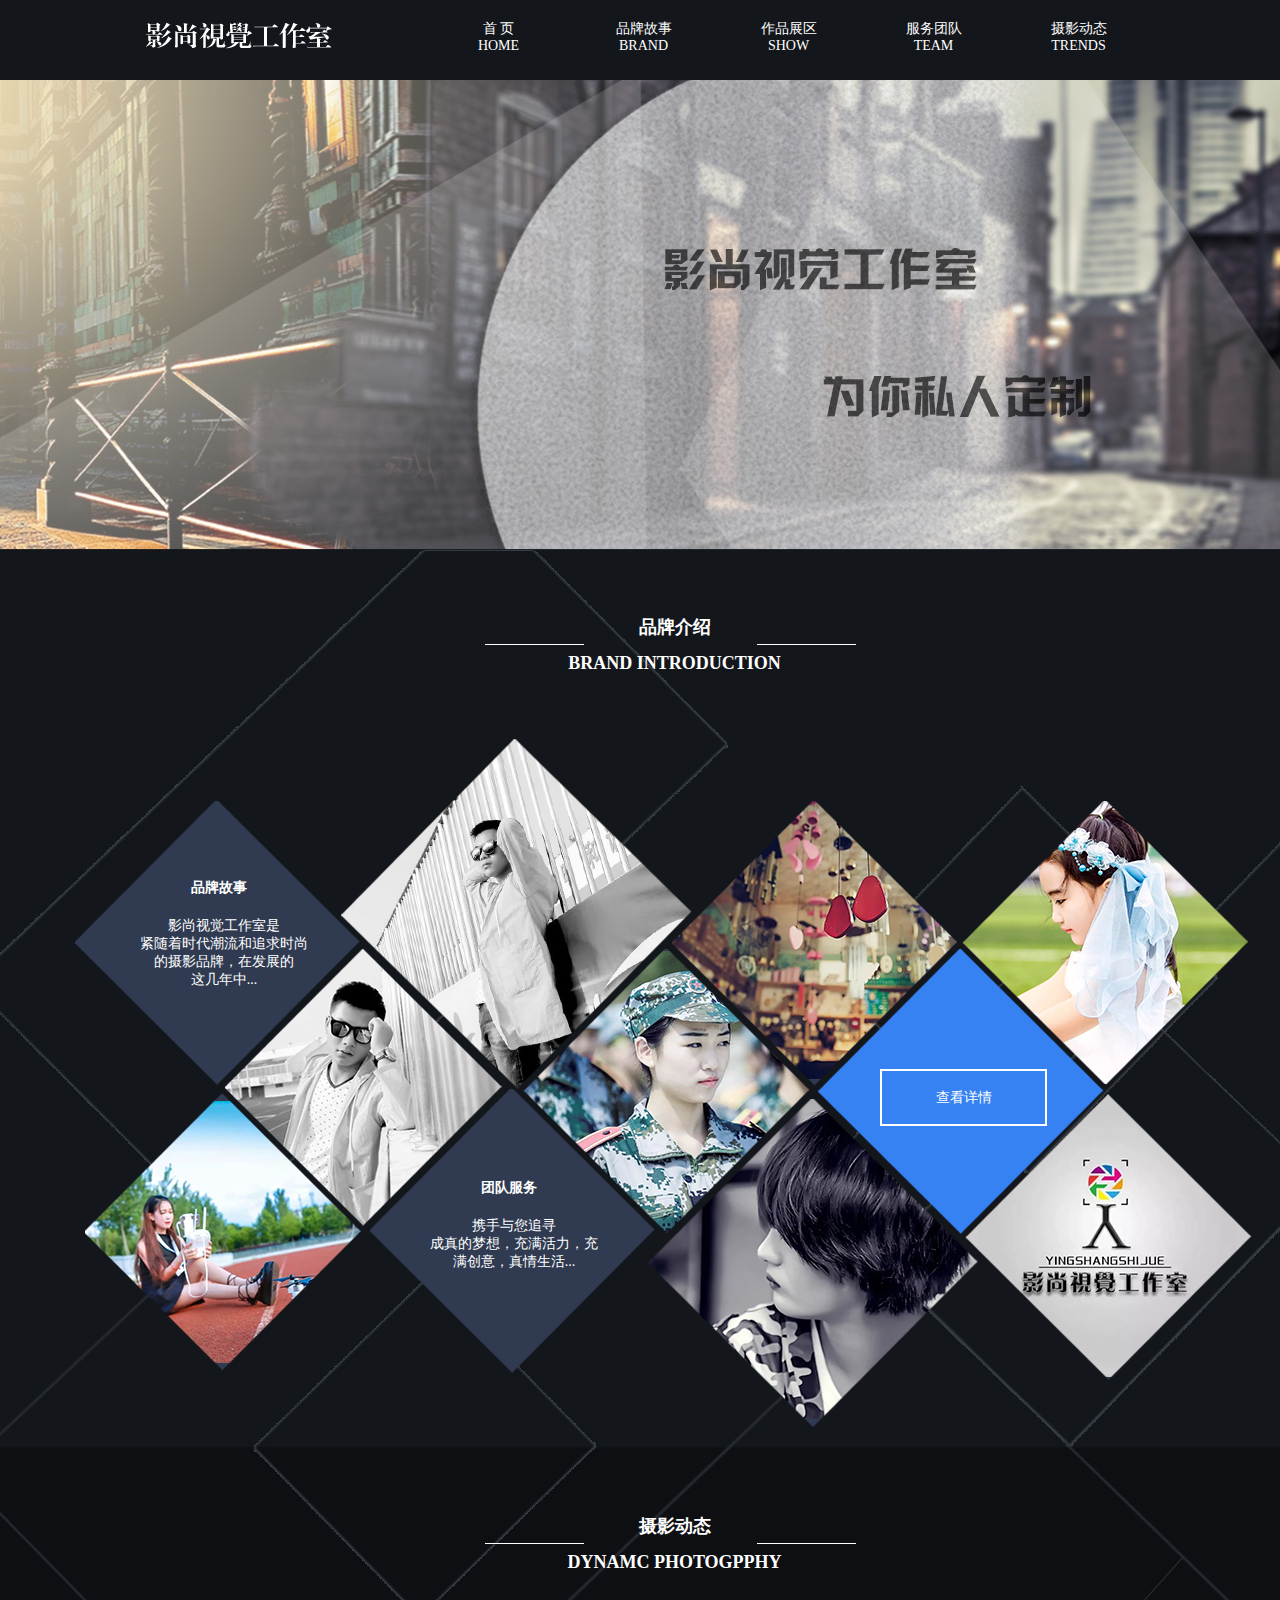
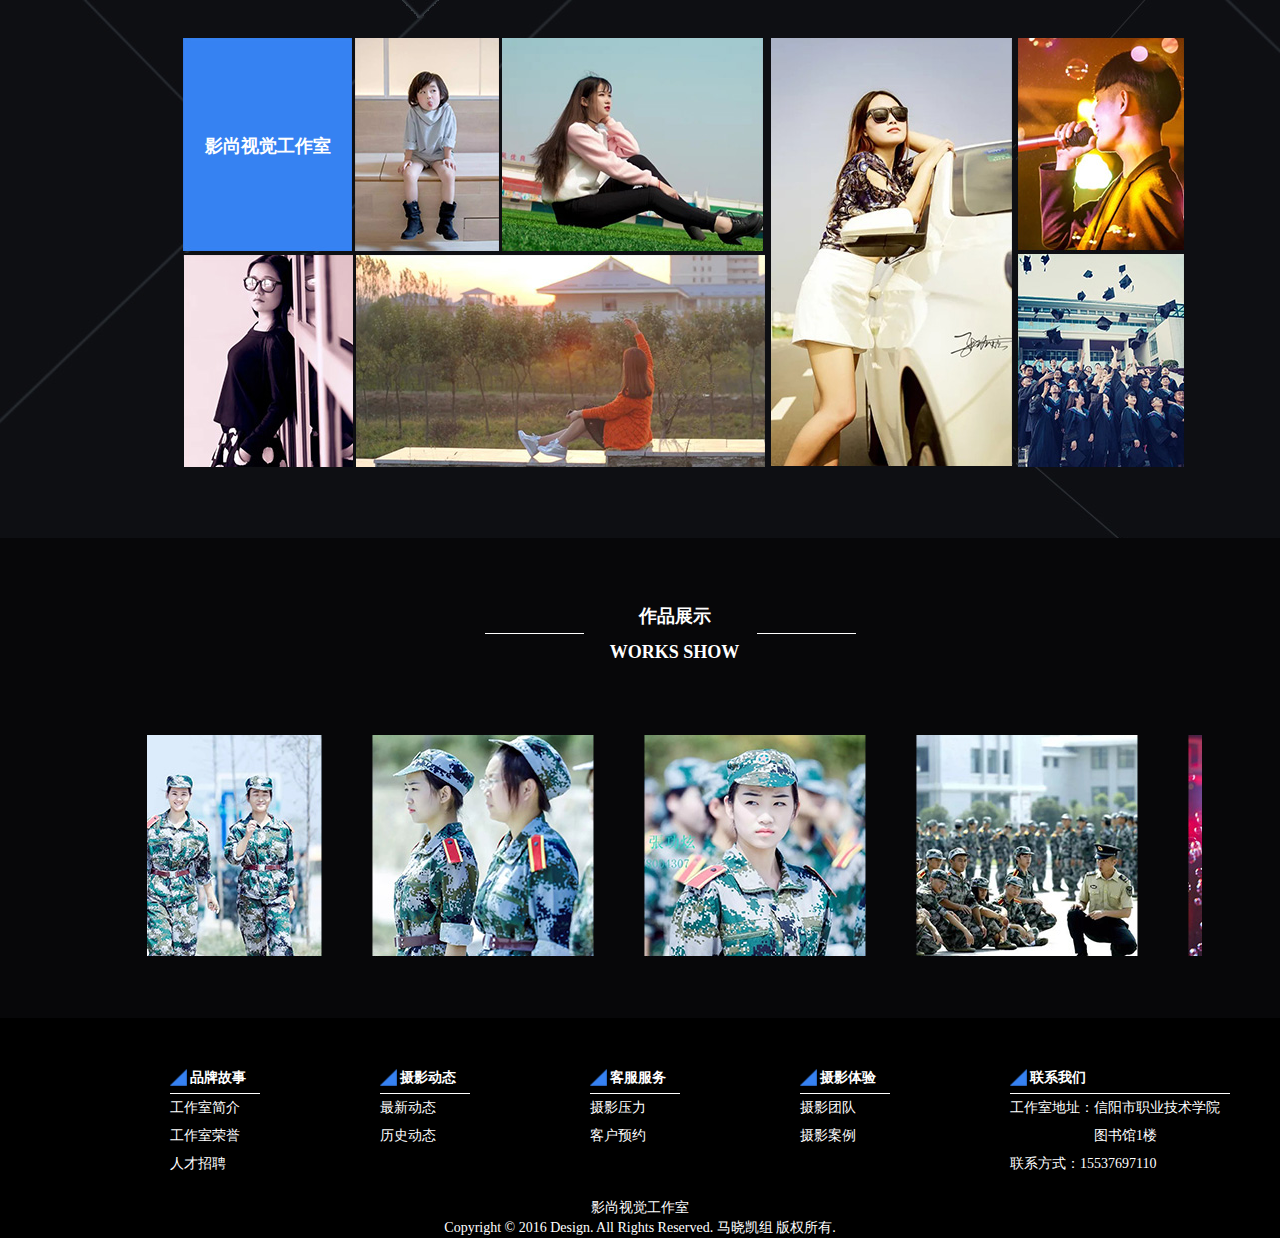
<file: index.html>
<!DOCTYPE html>
<html>
	<head>
		<meta charset="UTF-8">
		<title>影尚首页，用心拍摄美好时光！</title>
        	<link rel="stylesheet" type="text/css" href="css/YSSJ.css">
        	<script type="text/javascript" src="js/jquery.min.js"></script>
        	<script type="text/javascript" src="js/YSSJ.js"></script>    	
	</head>
<body>
<!------------------------------------------TOP---------------------------------------->
<div class="top">
		<div class="nav">
                <div class="logo"></div>
                <ul>
                    <li><a href="index.html">首 页<br/>HOME</a></li>
                    <li><a href="introduction.html">品牌故事<br/>BRAND</a>
                        <ul>
                            <li><a href="#">工作室简介</a></li>
                            <li><a href="#">工作室荣誉</a></li>
                            <li><a href="#">人才招聘</a></li>
                        </ul>
                    </li>
                    <li><a href="list.html">作品展区<br/>SHOW</a></li>
                    <li><a href="#">服务团队<br/>TEAM</a>
                        <ul>
                            <li><a href="#">客户预约</a></li>
                            <li><a href="#">联系我们</a></li>
                        </ul>
                    </li>
                    <li><a href="#">摄影动态<br/>TRENDS</a>
                        <ul>
                            <li><a href="#">最新动态</a></li>
                            <li><a href="#">历史动态</a></li>
                        </ul>
                    </li>
                </ul>
		</div>
</div>
<div class="clearfix"></div>
<!-----------------------------------------banner---------------------------------------->
<div class="banner">
		<ul>
			<li><img src="images/banner01.jpg"></li>
			<li><img src="images/banner02.jpg"></li>
			<li><img src="images/banner03.jpg"></li>
		</ul>
	<div class="btn"></div>
</div>
<div class="clearfix"></div>
<div class="brand">
	<h1> 品牌介绍<br>BRAND  INTRODUCTION</h1>
	<div class="one">
		<ul>
			<li class="pic1"><img src="images/br_09.png"></li>
			<li class="pic2"><img src="images/br_02.png"></li>
			<li class="pic3"><img src="images/br_03.png"></li>
			<li class="pic4"><img src="images/br_04.png"></li>
		</ul>
	</div>
	<div class="two">
		<ul>
			<li class="pic5"><img src="images/br_05.png"></li>
			<li class="pic6"><img src="images/br_06.png"></li>
			<li class="pic7"><img src="images/br_07.png"></li>
		</ul>
	</div>
	<div class="three">
		<ul>
			<li class="pic8"><img src="images/br_08.png"></li>
			<li class="pic9"><img src="images/br_09.png"></li>
			<li class="pic10"><img src="images/br_10.png"></li>
			<li class="pic11"><img src="images/br_11.png"></li>
		</ul>
	</div>
	<div class="pin">
		<h2>品牌故事</h2>
		<a href="#">影尚视觉工作室是<br>紧随着时代潮流和追求时尚<br>的摄影品牌，在发展的<br>这几年中...</a>
	</div>
	<div class="team">
		<h2>团队服务</h2>
		<a href="#">携手与您追寻<br>成真的梦想，充满活力，充<br>满创意，真情生活...</a>
	</div>
	<div class="btn">
		<input type="button" value="查看详情" />
	</div>
</div>
<div class="clearfix"></div>
<div class="dyna">
	<h1>摄影动态<br>DYNAMC PHOTOGPPHY</h1>
	<div class="left">
		<ul>
			<li class="first"><input type="button" value="影尚视觉工作室"></li>
			<li><img src="images/dl_2.jpg"></li>
			<li><img src="images/dl_3.jpg"></li>
			<li><img src="images/dl_4.jpg"></li>
			<li><img src="images/dl_5.jpg"></li>
		</ul>
	</div>
	<div class="right">
		<ul>
			<li><img src="images/dr_1.jpg"></li>
			<li><img src="images/dr_2.jpg"></li>
			<li><img src="images/dr_3.jpg"></li>
		</ul>
	</div>
</div>
<div class="clearfix"></div>
<!--------------------作品展示---------------------->
<div class="show">	
	<h1>作品展示<br>WORKS SHOW</h1>
<div class="pic" id="box">
	<ul id="one">
		<li><img src="images/show_01.jpg"></li>
		<li><img src="images/show_02.jpg"></li>
		<li><img src="images/show_03.jpg"></li>
		<li><img src="images/show_04.jpg"></li>
		<li><img src="images/show_05.jpg"></li>
		<li><img src="images/show_06.jpg"></li>
		<li><img src="images/show_07.jpg"></li>
		<li><img src="images/show_08.jpg"></li>
		<li><img src="images/show_09.jpg"></li>
		<li><img src="images/show_10.jpg"></li>
		<li><img src="images/show_11.jpg"></li>
	</ul>
</div>
</div>
<div class="clearfix"></div>
<!------------------------------------------foot---------------------------------------->
	<div class="foot">
    	<ul>
        	<li>
            	<h1>品牌故事</h1>
                <ul>
                	<li><a href="#">工作室简介</a></li>
                    <li><a href="#">工作室荣誉</a></li>
                    <li><a href="#">人才招聘</a></li>
                </ul>
            </li>
            <li>
            	<h1>摄影动态</h1>
                <ul>
                	<li><a href="#">最新动态</a></li>
                    <li><a href="#">历史动态</a></li>
               </ul>
            </li>
            <li>
            	<h1>客服服务</h1>
                <ul>
                	<li><a href="#">摄影压力</a></li>
                    <li><a href="#">客户预约</a></li>
                </ul>
            </li>
            <li>
            	<h1>摄影体验</h1>
                <ul>
                	<li><a href="#">摄影团队</a></li>
                    <li><a href="#">摄影案例</a></li>
               </ul>
            </li>
             <li>
            	<h1 class="tell">联系我们</h1>
                <ul>
               	<li>工作室地址：信阳市职业技术学院<br/> 　　　　　　图书馆1楼</li>
                    <li>联系方式：15537697110</li>
               </ul>
            </li>
    	</ul>
	<div class="clearfix"></div>
    	<div class="ban">
        	<ul>
        		<li>影尚视觉工作室</li>
         	   <li>Copyright © 2016 Design. All Rights Reserved. 马晓凯组 版权所有.</li>
        	</ul>
   	 	</div>
	</div>
        
	</body>
</html>
</file>
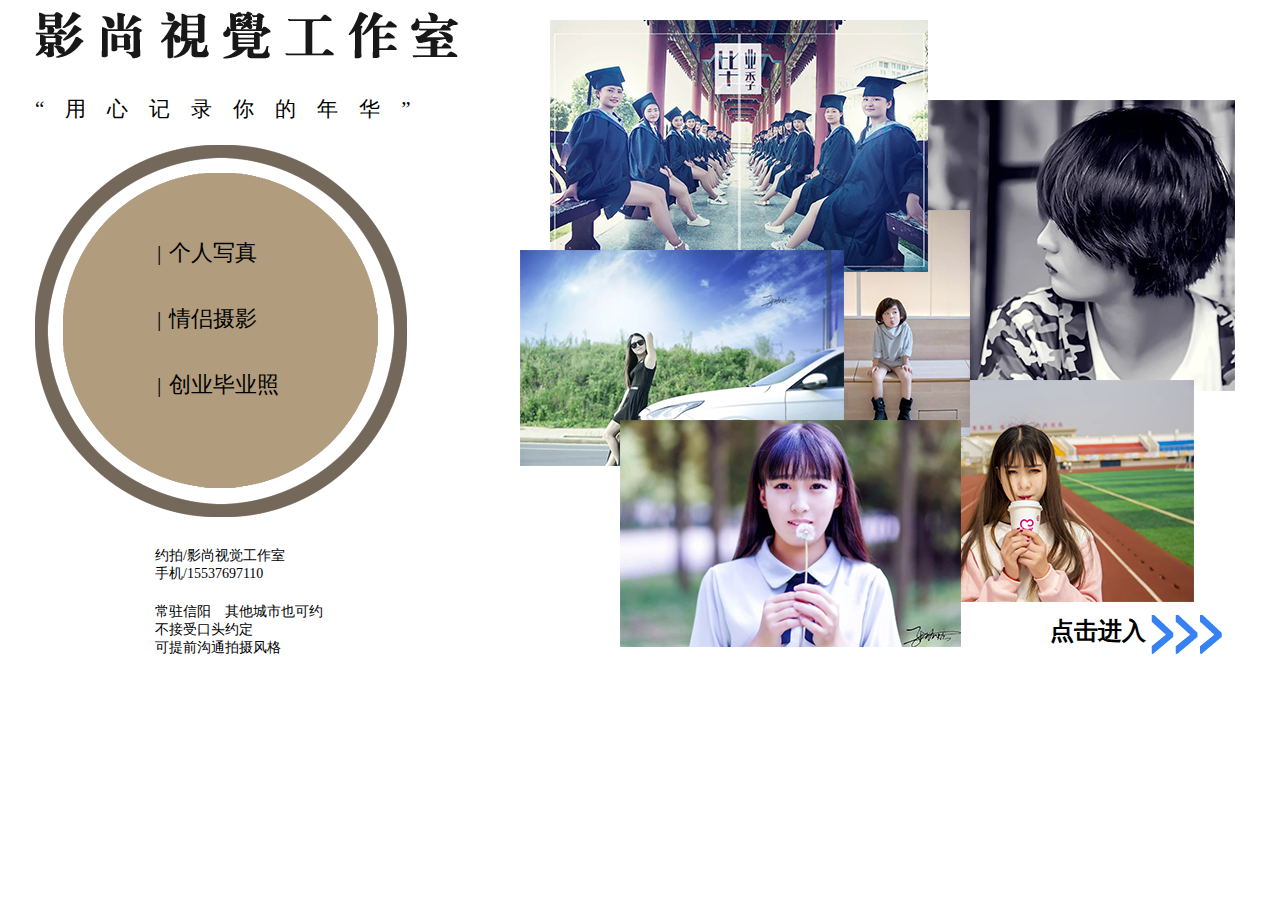
<file: center.html>
<!DOCTYPE html PUBLIC "-//W3C//DTD XHTML 1.0 Transitional//EN" "http://www.w3.org/TR/xhtml1/DTD/xhtml1-transitional.dtd">
<html xmlns="http://www.w3.org/1999/xhtml">
<head>
<meta http-equiv="Content-Type" content="text/html; charset=utf-8" />
<title>进入影尚，用心选择美好风格！</title>
    <link rel="stylesheet" type="text/css" href="css/YSSJ.css">
    <script type="text/javascript" src="js/jquery.min.js"></script>
    <script type="text/javascript" src="js/YSSJ.js"></script>    	
	<style>
		body{background: #fff; position:relative;}
	</style>
</head>

<body>
<div class="wrop">
	<div class="left">
    	<h1></h1>
		<h2 class="love">“　用　心　记　录　你　的　年　华　”</h2>
        <div class="pro">
            <ul>
               <li><span>|</span><a href="#"> 个人写真</a></li>
               <li><span>|</span><a href="#"> 情侣摄影</a></li>
               <li><span>|</span><a href="#"> 创业毕业照</a></li>
            </ul>
        </div>
        <div class="txt">
            <p>约拍/影尚视觉工作室<br/>手机/15537697110</p>  
            <p>常驻信阳　其他城市也可约<br/>不接受口头约定<br/>可提前沟通拍摄风格</p> 
       	</div>
    </div>
    <div class="right">
    	<div class="tu">
        	<ul>
        		<li class="tu2"><img src="images/tp-2.png" width="435" height="291" /></li>
        	 	<li class="tu5"><img src="images/tp-5.png" width="334" height="222" /></li>
        	 	<li class="tu4"><img src="images/tp-4.png" width="150" height="226" /></li>
            	<li class="tu1"><img src="images/tp-1.png" width="378" height="252" /></li>
                <li class="tu3"><img src="images/tp-3.png" width="324" height="216" /></li>
                <li class="tu6"><img src="images/tp-6.png" width="341" height="227" /></li>   
        	</ul>
		</div>
    </div>
</div>
<div class="cen"><a href="index.html">点击进入</a><p></p></div>  
</body>
</html>
</file>
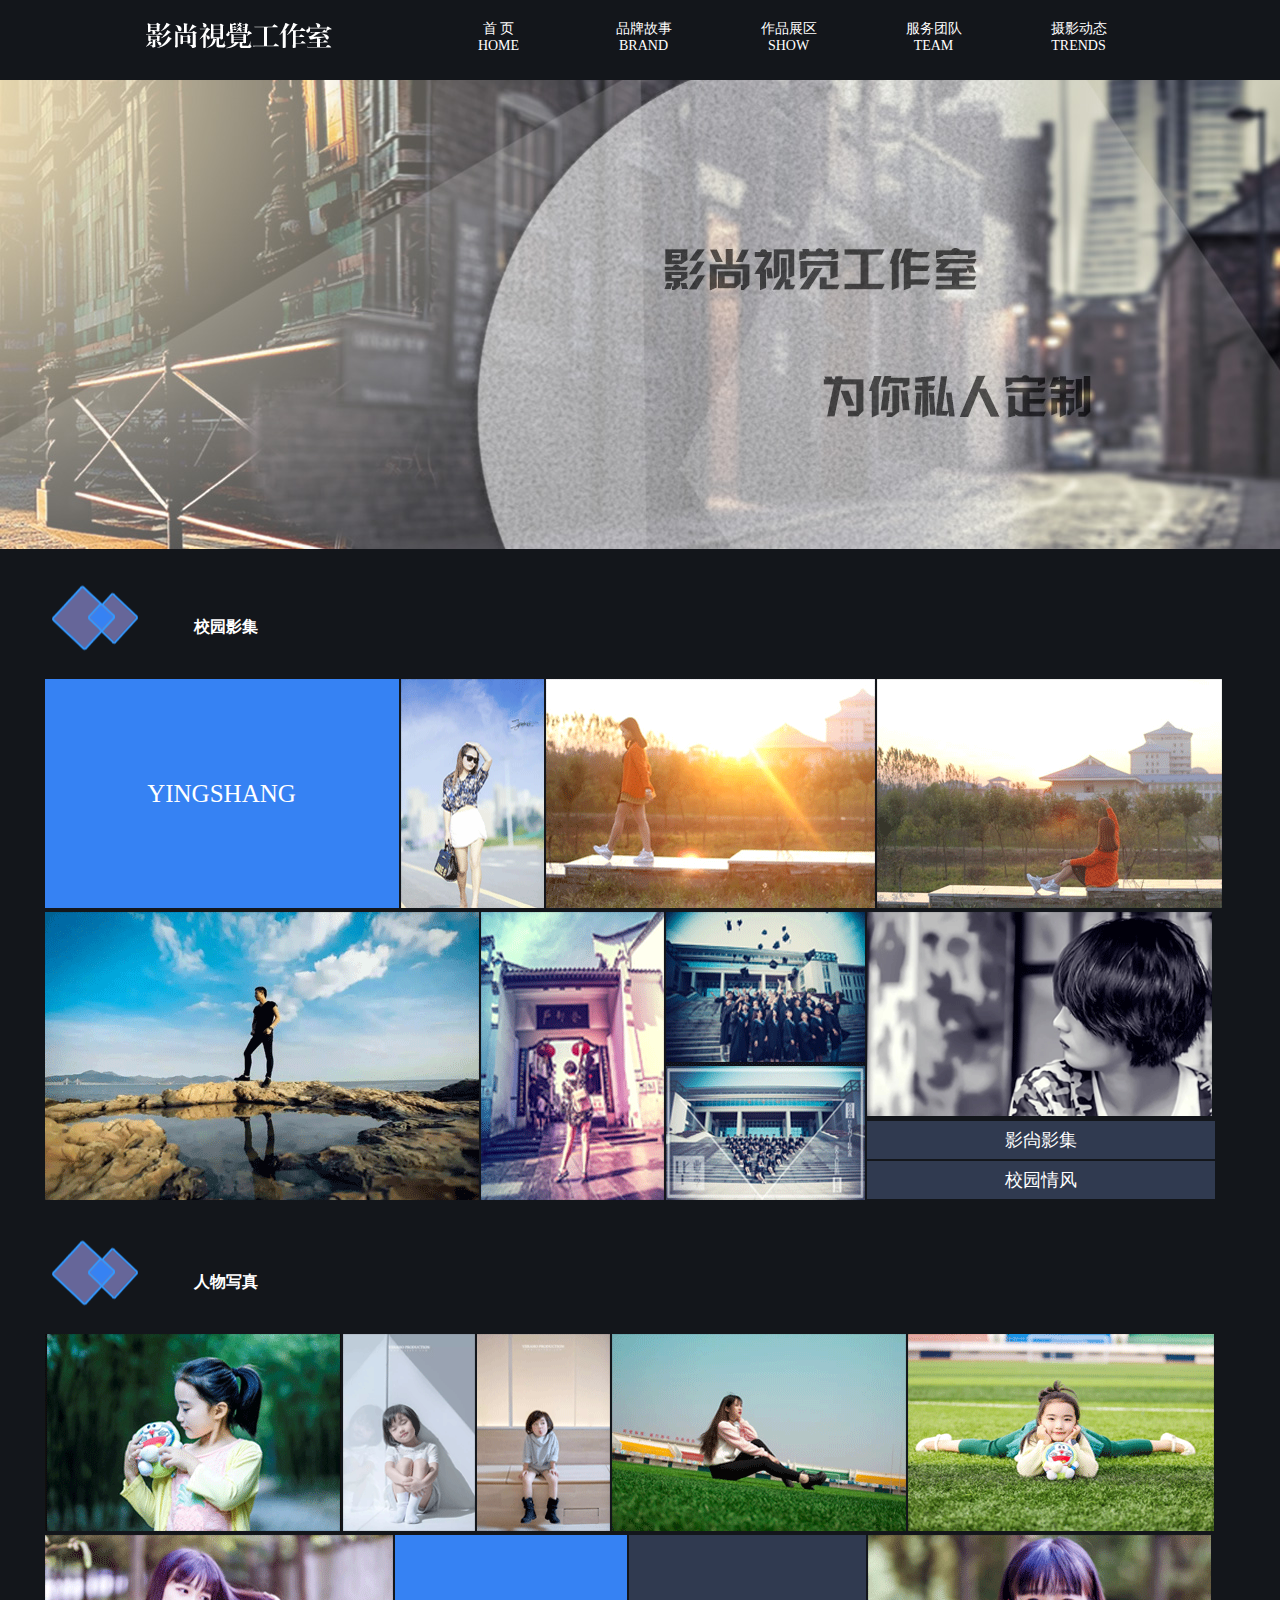
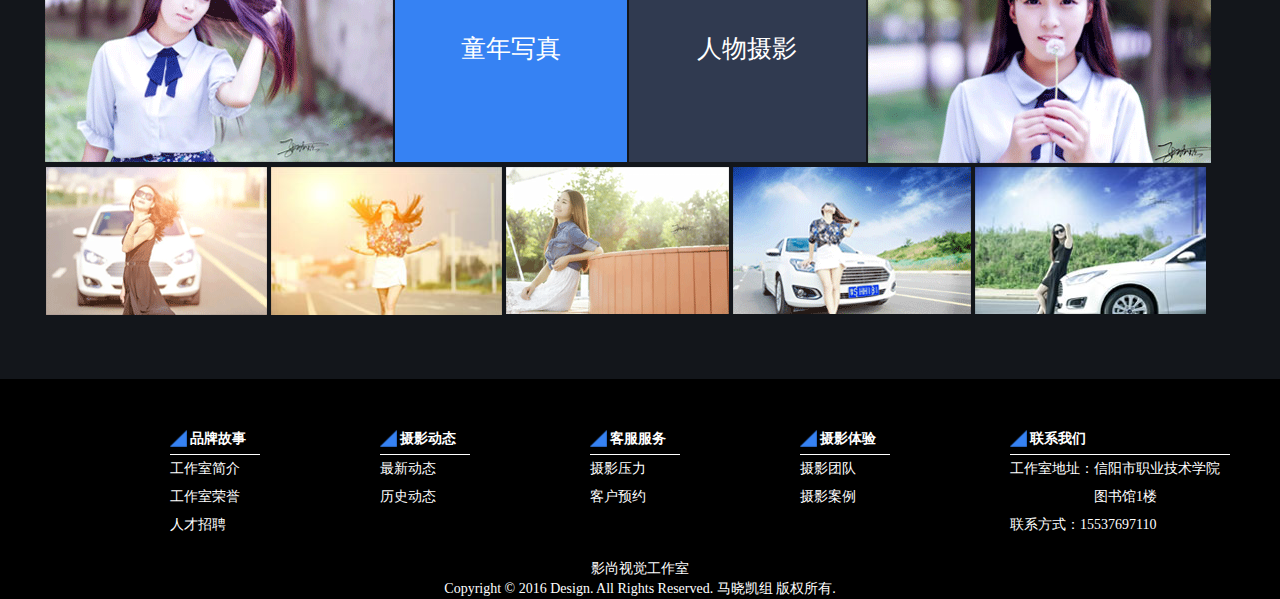
<file: list.html>
<!DOCTYPE html>
<html>
	<head>
		<meta charset="UTF-8">
		<title>影尚风格，用心定格美好时光！</title>
        <link rel="stylesheet" type="text/css" href="css/YSSJ.css">
        <script type="text/javascript" src="js/jquery.min.js"></script>	
        <script type="text/javascript" src="js/YSSJ.js"></script>
	</head>
<body> 
<!------------------------------------------TOP---------------------------------------->
	<div class="nav">
        <div class="logo"></div>
            <ul>
                <li><a href="index.html">首 页<br/>HOME</a></li>
                <li><a href="introduction.html">品牌故事<br/>BRAND</a>
                    <ul>
                        <li><a href="#">工作室简介</a></li>
                        <li><a href="#">工作室荣誉</a></li>
                        <li><a href="#">人才招聘</a></li>
                    </ul>
                </li>
                <li><a href="list.html">作品展区<br/>SHOW</a></li>
                <li><a href="#">服务团队<br/>TEAM</a>
                    <ul>
                        <li><a href="#">客户预约</a></li>
                        <li><a href="#">联系我们</a></li>
                    </ul>
                </li>
               <li><a href="#">摄影动态<br/>TRENDS</a>
                    <ul>
                        <li><a href="#">最新动态</a></li>
                        <li><a href="#">历史动态</a></li>
                    </ul>
                </li>
            </ul>
	</div>
<div class="clearfix"></div>
<div class="banner">
		<ul>
			<li><img src="images/banner01.jpg"></li>
			<li><img src="images/banner02.jpg"></li>
			<li><img src="images/banner03.jpg"></li>
		</ul>
	<div class="btn"></div>
</div>
<div class="clearfix"></div>
<!-------------------------------------------body------------------------------------------->
     <div class="wrap">
		<div class="school">
			<h1>校园影集</h1>
			<div class="sch1">
				<ul>
					<li class="ying"><a href="#">YINGSHANG</a></li>
					<li><a href="#"><img src="images/pic-01.gif" width="143" height="229"></a></li>
					<li><a href="#"><img src="images/pic_02.gif" width="329" height="229"></a></li>
					<li><a href="#"><img src="images/pic_03.gif" width="345" height="229"></a></li>
				</ul>
			</div>
			<div class="sch2">
               <ul>
                  <li><a href="#"><img src="images/pic_04.gif" width="434" height="288"></a></li>
                  <li><a href="#"><img src="images/pic_05.gif" width="183" height="288"></a></li>
                  <li><a href="#"><img src="images/pic_06.gif" width="199" height="288"></a></li>
                  <li><a href="#"><img src="images/pic_07.gif" width="347" height="204"></a></li>
                  <li>
                  <input type="button" value="影尙影集" placeholder=""/><br/>
                  <input type="button" value="校园情风" placeholder=""/>
                  </li>
               </ul>
            </div>
		</div>
	<div class="clearfix"></div>
   <!---------------人物写真----------------> 
        <div class="people">
           <h1>人物写真</h1>
              <div class="peo1">
                <ul>
                    <li><a href="#"><img src="images/peo-01.gif" width="296" height="197"></a></li>
                    <li><a href="#"><img src="images/peo-02.gif" width="132" height="197"></a></li>
                    <li><a href="#"><img src="images/peo-03.gif" width="133" height="197"></a></li>
                    <li><a href="#"><img src="images/peo-04.gif" width="294" height="197"></a></li>
                    <li><a href="#"><img src="images/peo-05.gif" width="306" height="197"></a></li>
                </ul>
              </div>
              <div class="peo2">
                  <ul>
                    <li><a href="#"><img src="images/peo-06.gif" width="348" height="227"></a></li>
                    <li class="tong"><a href="#">童年写真</a></li>
                    <li class="ren"><a href="#">人物摄影</a></li>
                    <li><a href="#"><img src="images/peo-07.gif" width="343" height="228"></a></li>
                </ul>
              </div>
              <div class="peo3">
                  <ul>
                    <li><a href="#"><img src="images/peo-08.gif" width="221" height="148"></a></li>
                    <li><a href="#"><img src="images/peo-09.jpg" width="231" height="148"></a></li>
                    <li><a href="#"><img src="images/peo-10.gif" width="223" height="147"></a></li>
                    <li><a href="#"><img src="images/peo-11.gif" width="238" height="147"></a></li>
                    <li><a href="#"><img src="images/peo-12.jpg" width="231" height="147"></a></li>
                </ul>
              </div>
        </div>    
    </div>
<div class="clearfix"></div>
<!------------------------------------------foot---------------------------------------->
        <div class="foot">
        	<ul>
            	<li>
                	<h1>品牌故事</h1>
                    <ul>
                    	<li><a href="#">工作室简介</a></li>
                        <li><a href="#">工作室荣誉</a></li>
                        <li><a href="#">人才招聘</a></li>
                    </ul>
                </li>
                <li>
                	<h1>摄影动态</h1>
                    <ul>
                    	<li><a href="#">最新动态</a></li>
                        <li><a href="#">历史动态</a></li>
                   </ul>
                </li>
                <li>
                	<h1>客服服务</h1>
                    <ul>
                    	<li><a href="#">摄影压力</a></li>
                        <li><a href="#">客户预约</a></li>
                    </ul>
                </li>
                <li>
                	<h1>摄影体验</h1>
                    <ul>
                    	<li><a href="#">摄影团队</a></li>
                        <li><a href="#">摄影案例</a></li>
                   </ul>
                </li>
                 <li>
                	<h1 class="tell">联系我们</h1>
                    <ul>
                    	<li>工作室地址：信阳市职业技术学院<br/> 　　　　　　图书馆1楼</li>
                        <li>联系方式：15537697110</li>
                   </ul>
                </li>
           </ul>
    <div class="clearfix"></div>
           <div class="ban">
           		<ul>
                	<li>影尚视觉工作室</li>
                    <li>Copyright © 2016 Design. All Rights Reserved. 马晓凯组 版权所有.</li>
                </ul>
           </div>
        </div>
</body>
</html>
</file>
<file: css/YSSJ.css>
/*--------------------------------------------------公共部分-----------------------------------------------*/
*{margin:0; padding:0; list-style:none; font-size:14px;color: #fff;}
body{background:#13161b;}
a{text-decoration:none; font-family:"微软雅黑";/*color:#fff;*/}
.clearfix{clear: both;}
/*-------------------------------------------top------------------------------------------*/
.top{position:relative;}
.nav .logo{background:url(../images/text.png) no-repeat left center;float:left; width:191px; height:75px;  margin-right:90px;}
.nav{background-color:#13161b; height:80px; padding:0 145px 0 145px;min-width:1050px;}
.nav>ul>li{float:left; width:145px; text-align:center;height:57px; padding-top:20px;}
.nav>ul>li:hover{background-color:#000; border-bottom:3px #3682f3 solid;}
.nav>ul>li>ul{margin: 22px 0;}
.nav>ul>li>ul>li{background-color:#000;padding: 10px 0;opacity: 0.8;}
.nav>ul>li>ul>li>a:hover{color:#fff; text-decoration: underline;}
.nav>ul>li>ul{display:none;}
.nav>ul>li:hover>ul{display:block;}
.banner{position:absolute; z-index:-1;}
/*-----------------------------------------banner-------------------------------------*/
.banner{width:1349px;height:469px;overflow: hidden;position: relative;}
.banner li{list-style: none;}
.btn{position: absolute;bottom:5px;left: 45%;}
.btn span{width: 20px;height: 20px;background: #CCCCCC;opacity: 0.6;margin-right: 15px;display: inline-block;border-radius: 50%;}
.btn .cur{background: #01AAFF;opacity: 0.5;}
/*------------------------------------------foot----------------------------------------*/
.foot{background-color:#000; height:220px;min-width:1230px; color:#fff;}
.foot h1{ background:url(../images/foot-01.png) no-repeat left 1px; text-indent:20px;border-bottom:1px solid #fff; padding-bottom:5px; line-height:20px; width:90px;}
.foot>ul{ margin-left:170px; }
.foot>ul>li{ float:left;padding-top:50px;}
.foot>ul>li>ul{float:left; width:210px; }
.foot>ul>li>ul>li{line-height:2em;}
.foot>ul>li>ul>li a:hover{text-decoration: underline;}
.foot .tell{width:220px;}
.foot .ban{text-align:center; padding-top:20px;}
.foot .ban li{line-height: 20px;}




/*------------------------------------------------首页----------------------------------------------*/
/*------------------品牌介绍-------------------*/
.brand,.dyna{background:no-repeat center center;padding-top: 60px;}
.brand{height: 839px;background: url(../images/brand-bg.jpg);position: relative;min-width: 1349px;}
.brand .one{position: absolute;left: 15px;}
.brand .two{position: absolute;left: 225px;top: 400px;}
.brand .three{position: absolute;left: 85px;top: 545px;}
.brand .one li,.brand .two li,.brand .three li{float: left;}
.brand .one .pic1,.brand .one .pic3,.brand .one .pic4{margin-top: 60px;}
.brand .one .pic1{margin-left: 60px;}
.brand .one .pic2{margin-left: -20px;margin-top: -2px;}
.brand .one .pic3{margin-left: -20px;margin-right: 3px;}
.brand .two .pic6{margin-right: 8px; margin-left: 20px;}
.brand .three .pic9{margin-left: 8px;margin-top: -5px;}
.brand .three .pic10{margin-left: -7px;margin-top: 5px;}
.brand .three .pic11{margin-left: -13px;}
.brand .one .pic2:hover,.brand .one .pic3:hover,.brand .one .pic4:hover,.brand .two .pic5:hover,.brand .two .pic6:hover,.brand .three .pic8:hover,.brand .three .pic10:hover,.brand .three .pic11:hover{opacity: 0.5;}
/*---------品牌介绍文字--------*/
.pin,.team,.btn{position: absolute;text-align: center;}
.pin h2,.team h2{margin-bottom: 20px;margin-left: -10px;}
.pin{left: 140px;top:330px;}
.team{left: 430px;top:630px;}
.btn{left:880px;top:520px;}
.pin a:hover,.team a:hover{color: #8fbcff;}
.btn input{width: 167px;height: 57px;background:#3682f3;border: 2px #fff solid;}
/*-------------------摄影动态--------------------*/
.dyna{height: 630px;background: url(../images/dyna-bg.jpg);min-width: 1349px;}
.dyna .left{width: 588px;height: 415px;margin-left: 183px;float: left;}
.dyna .right{width: 450px;height: 430px;float: right;margin-right: 128px;}
.dyna .left .first input{background: url(../images/dl_1.jpg) no-repeat center center;width: 169px;height: 215px;border: none;font-family: "微软雅黑";font-size: 18px;font-weight: bold;cursor: pointer;}
.dyna .left .first input:hover{background: #37629D;}
.dyna .left li,.dyna .right li{float: left; margin-right: 3px; margin-top: -2px;}
/*------------------作品展示-------------------*/
.show{background-color: #070709;height: 420px;padding-top: 60px;min-width: 1349px;}
.show h1,.brand h1,.dyna h1{font-family: "微软雅黑";font-size: 18px;text-align: center;background: url(../images/show_line.png) no-repeat center center;margin-bottom: 60px;line-height: 2em;}
.pic img{width: 222px;height: 222px; margin-right: 40px;}
.pic{width: 1055px;height: 283px;margin: 20px auto;position: relative;overflow: hidden;}
.pic ul{position: absolute;width: 9999px;}
.pic li{float: left;padding: 5px;}




/*-----------------------------------------------list页面----------------------------------------------*/
.wrap{width:1193px; margin:0 auto;height: 1400px;}
.school h1,.people h1,.si h1,.yi h1,.qi h1{color:#FFF; background:url(../images/h-bg.png) no-repeat left center;font-size: 16px; text-indent:150px;height:65px; line-height:65px; margin-bottom:20px; margin-top:30px; padding-top:15px;}
.school .sch1 li,.people .peo1 li,.people .peo2 li{float:left; list-style:none; margin:0 1px;}
.school .sch1 .ying{width:354px; height:229px; background:#3682f3; text-align:center; line-height:229px;}
.school .sch1 .ying a{color:#FFF; font-size:25px; text-decoration:none;}
.school .sch2 li{float:left; list-style:none; margin:0 1px;} 
.school .sch2 input{width:348px; height:38px; background:#303a50; border:none; color:#FFF; margin:1px auto;font-size:18px;}
.school .sch2 input:hover{background:#3682f3;}
/*-------------人物写真---------------*/	
.people .tong{width:232px; height:227px; text-align:center; line-height:227px; background:#3682f3;}
.people .tong a{color:#FFF; font-size:25px; text-decoration:none;}
.people .ren{width:237px; height:227px; text-align:center; line-height:227px; background:#303a50;}
.people .ren a{color:#FFF; font-size:25px; text-decoration:none;}
.people .peo3 li{float:left; list-style:none; margin:0 2px;}
/*------------隐藏元素---------------*/
.tips{position: absolute;}
.tips img{width:120%; height: 120%;}




/*-------------------------------------inteoductinon-----------------------------------*/
.da{width: 1150px;margin: 0 auto; background: #13161b;}
.yi img{margin: 10px;}
.er{width: 407px; float: left; margin-bottom: 20px;}
.san{width: 450px; color: #FFFFFF; float: right;line-height: 2em; font-size: 16px; margin-right: 50px; margin-bottom: 20px;}
.san h2{color: #3682f3; margin-bottom: 20px; text-indent: 2em;font-size: 20px;}
.wu{color: #FFFFFF; text-indent: 2em; margin-top: 15px; line-height: 2em; width: 750px;float: left;}
.wu p{margin-top: 30px;}
.liu{width: 300px;float: right; margin-right: 80px;}
.liu img{border: 1px #3682F3 solid;}
.qi .ba{margin-left: 150px;margin-bottom: 50px;}


/*---------------------------------------------center----------------------------------*/
/*-------------------左--------------*/
.wrop{width:1210px;margin:10px auto;}
.wrop .left{width:443px; float:left;}
.wrop .left h1{ background:url(../images/text01.png) no-repeat left center; height:55px; width:429px;}
.love{font-family:"微软雅黑";font-size:21px;font-weight:500; color:#000;padding-top:30px;height: 30px;}
.pro{background:url(../images/yaun.png) no-repeat left center; height:372px;width:372px; margin-top:20px;}
.pro ul li a,.pro ul li span{color:#000; font-family:"微软雅黑"; font-size:22px; margin-left: 2px;}
.pro ul li a:hover{text-decoration: underline;  font-size:24px;}
.pro ul li{ line-height:60px;margin-bottom: 3px;height:63px}
.pro>ul{padding:78px 0 20px 120px;}
.left .txt{padding:10px 120px;}
.left .txt p{ margin-top:20px;color: #000;}
/*------------------右--------------*/
.wrop .right{background:#B0FFFF; width:725px;float: left;}
.right .tu .tu1,.right .tu .tu2,.right .tu .tu3,.right .tu .tu4,.right .tu .tu5,.right .tu .tu6{position: absolute;}
.right .tu .tu1{left: 550px;top:10px;}
.right .tu .tu2{left: 800px;top:90px;}
.right .tu .tu3{left: 520px;top:240px;}
.right .tu .tu4{left: 820px;top:200px;}
.right .tu .tu5{left: 860px;top:370px;}
.right .tu .tu6{left: 620px;top:410px;}
.right .tu .tu1:hover,.right .tu .tu2:hover,.right .tu .tu3:hover,.right .tu .tu4:hover,.right .tu .tu5:hover,.right .tu .tu6:hover{opacity: 0.9;border: 3px #13161b solid;}
.cur{opacity: 0.9;}
.cor{opacity: 1;}
.cen{position: absolute;left: 1050px;top:605px;}
.cen a{color: #000;font-family: "微软雅黑";font-size: 24px;font-weight: bold;float:left;}
.cen p{background: url(../images/cen02.png) no-repeat center top;height: 43px;width: 82px;float:left;cursor: pointer;}
</file>
